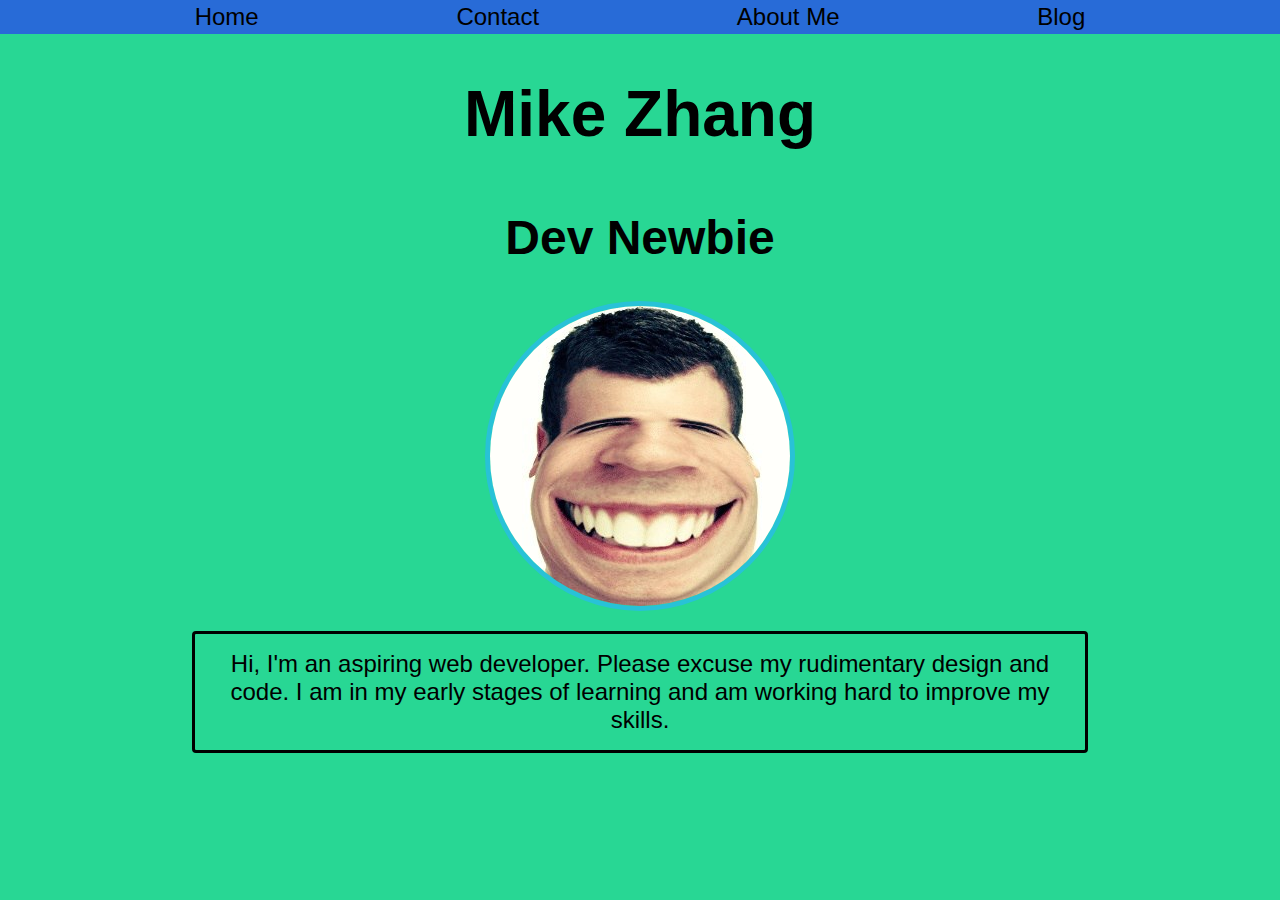
<file: index.html>
<!DOCTYPE html>
<html lang="en-us">

<!-- head contains various background info processed 
    by the broswer to make the page work -->
<head>
  <meta charset="UTF-8">

    <!-- lables the tab -->
  <title>Home</title>

    <!-- link to styling sheet -->
  <link rel="stylesheet" href="./cssfiles/main.css"/>
    
</head>

<body class="bg-pic">

   <!-- navigation bar -->
  <header class="nav">
      <a class="links" href="./index.html">Home</a>
      <a class="links "href="./html_files/contact.html">Contact</a>
      <a class="links" href="./html_files/about.html">About Me</a>
      <a class="links" href="./html_files/blog_main.html">Blog</a>
  </header>

  <!-- page content - with formatted text paragraph and pictures -->
  <main class="mpformat-home">

    <h1>Mike Zhang</h1>
    <h2>Dev Newbie</h2>
    <figure>
      <img src="./pics/face.jpg" alt="Profile Pic">
    </figure>
    <section>
      Hi, I'm an aspiring web developer. 
      Please excuse my rudimentary design and code. 
      I am in my early stages of learning and 
      am working hard to improve my skills.
    </section>
  </main>

</body>

</html>
</file>
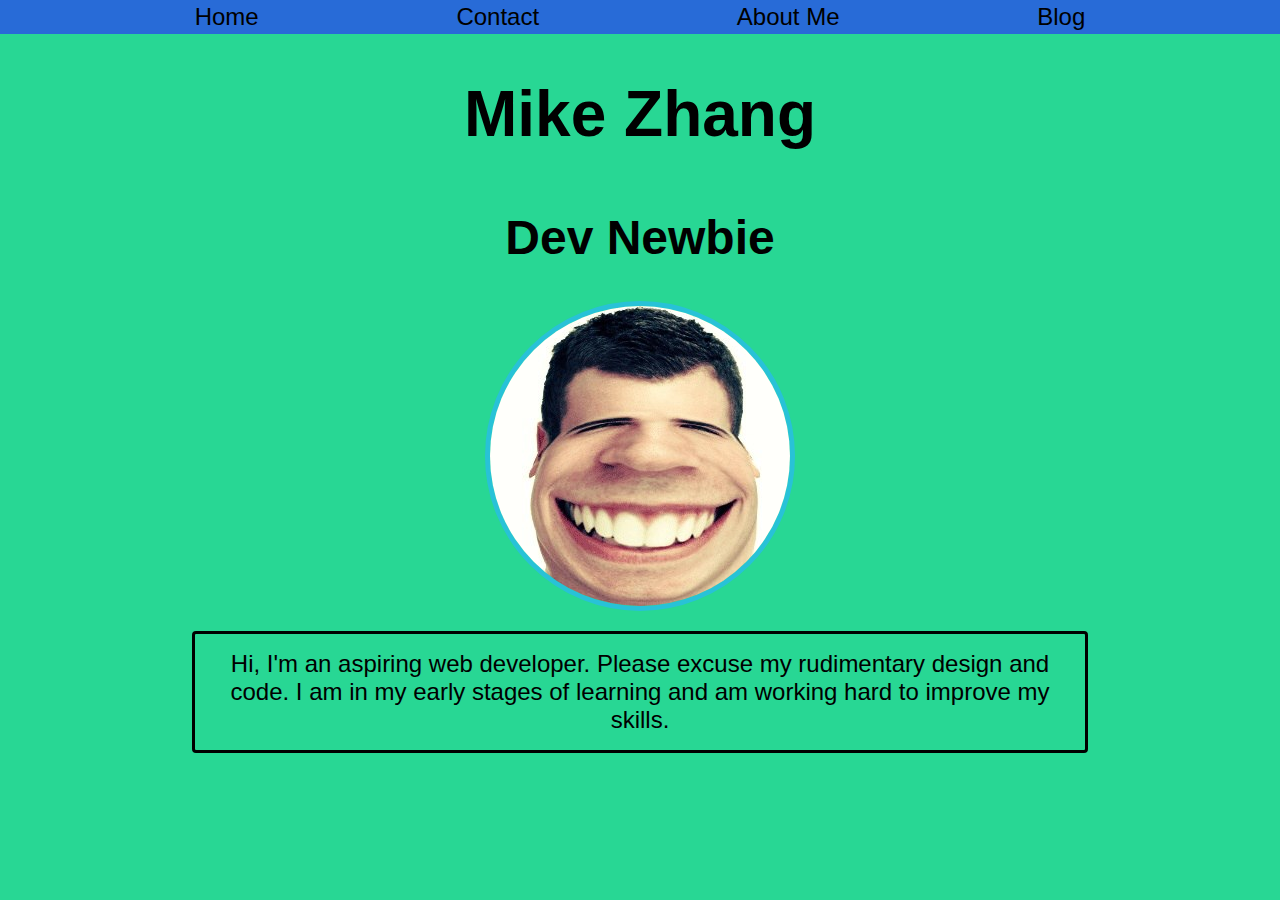
<file: html_files/index.html>
<!DOCTYPE html>
<html lang="en-us">

<head>
  <meta charset="UTF-8">
  <title>Home</title>

  <link rel="stylesheet" href="../css_files/main.css"/>
    
</head>

<body class="bg-pic">

  <header class="nav">

      <a class="links" href="./home.html">Home</a>
      <a class="links "href="./contact.html">Contact</a>
      <a class="links" href="./about.html">About Me</a>
      <a class="links" href="./blog_main.html">Blog</a>
  
  </header>

  <main class="mpformat-home">

    <h1>Mike Zhang</h1>
    <h2>Dev Newbie</h2>

    <figure>
      <img src="../pics/face.jpg" alt="Profile Pic">
    </figure>

    <section>
      Hi, I'm an aspiring web developer. 
      Please excuse my rudimentary design and code. 
      I am in my early stages of learning and 
      am working hard to improve my skills.
    </section>
   
  </main>

</body>

</html>
</file>
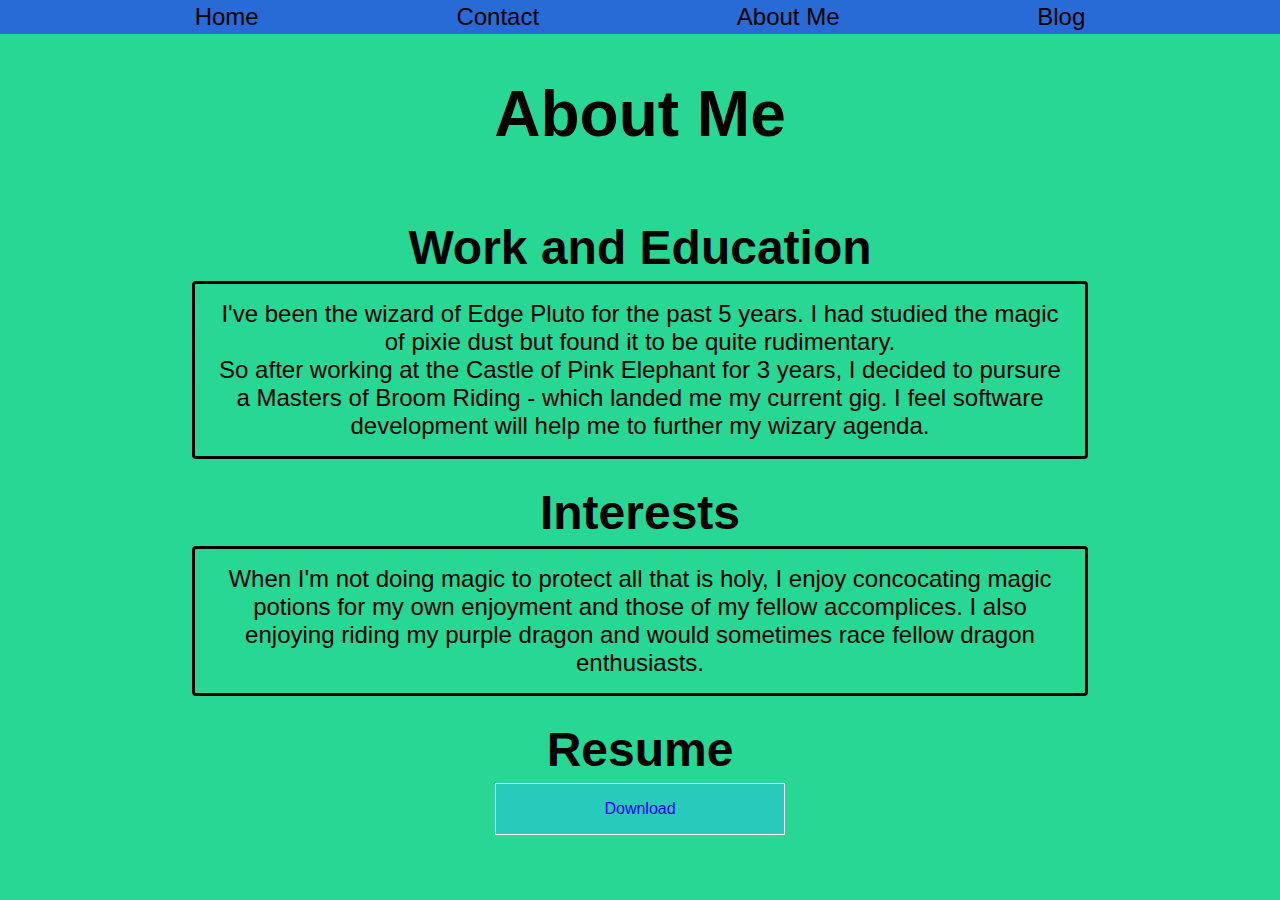
<file: html_files/about.html>
<!DOCTYPE html>
<html lang="en-us">

<!-- head contains various background info processed 
    by the broswer to make the page work -->
<head>
  <meta charset="UTF-8">

  <!-- lables the brower tab -->
  <title>About Me</title>

  <!-- link to styling sheet -->
  <link rel="stylesheet" href="../cssfiles/main.css"/> 
    
</head>

<!-- the body contains the actual visible contents of the page -->
<body class="bg-pic">

    <!-- navigation bar -->
  <header class="nav">
      <a class="links" href="../index.html">Home</a>
      <a class="links "href="./contact.html">Contact</a>
      <a class="links" href="./about.html">About Me</a>
      <a class="links" href="./blog_main.html">Blog</a>
  </header>

  <!-- text of page -->
  <main class="mpformat-standard">
    <h1>About Me</h1>
    <h2>Work and Education</h2>
    <section>
      I've been the wizard of Edge Pluto for the past 5 years.
      I had studied the magic of pixie dust but found it to be quite rudimentary. <br>
      So after working at the Castle of Pink Elephant for 3 years, I decided to pursure
      a Masters of Broom Riding - which landed me my current gig. I feel software development
      will help me to further my wizary agenda. 
    </section>
    <h2>Interests</h2>
    <section>
      When I'm not doing magic to protect all that is holy, I enjoy concocating
      magic potions for my own enjoyment and those of my fellow accomplices.
      I also enjoying riding my purple dragon and would sometimes race fellow dragon
      enthusiasts.
    </section>

    <!-- a responsive button to access resume -->
    <h2>Resume</h2>
    <a class="btn-body" href="../pics/Resume.pdf">Download</a>
  </main>

</body>

</html>
</file>
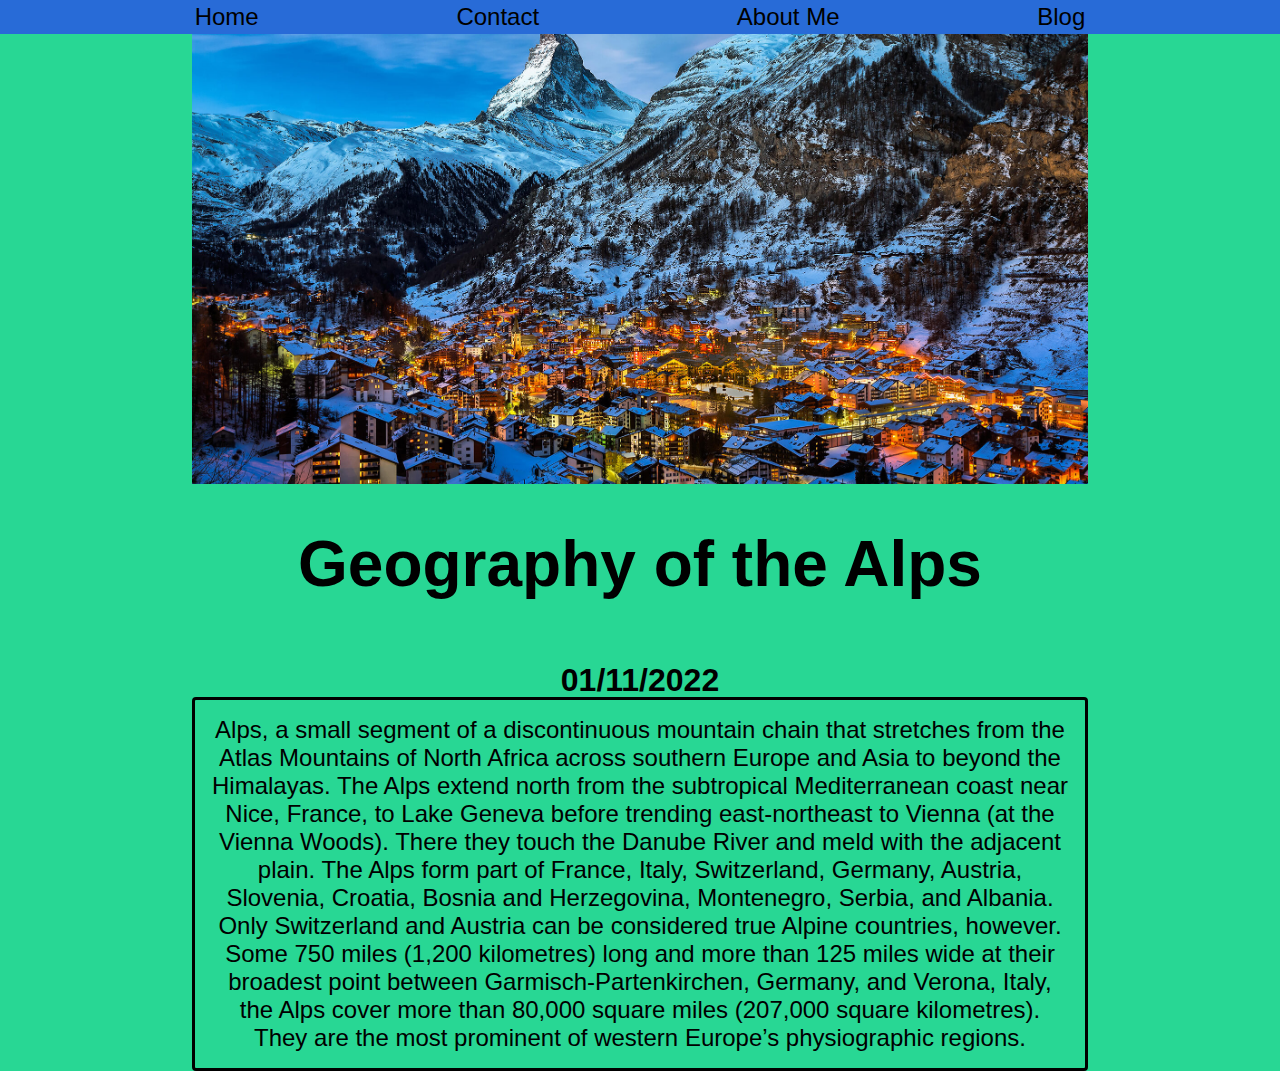
<file: html_files/blog_alps.html>
<!DOCTYPE html>
<html lang="en-us">

<!-- head contains various background info processed 
    by the broswer to make the page work -->
<head>
  <meta charset="UTF-8">

  <!-- lables the tab -->
  <title>Alps Blog</title>

  <!-- link to styling sheet -->
  <link rel="stylesheet" href="../cssfiles/main.css"/> 
    
</head>

<!-- the body contains the actual visible contents of the page -->
<body class="bg-pic">

    <!-- navigation bar -->
  <header class="nav">
      <a class="links" href="../index.html">Home</a>
      <a class="links "href="./contact.html">Contact</a>
      <a class="links" href="./about.html">About Me</a>
      <a class="links" href="./blog_main.html">Blog</a>
  </header>

  <!-- blog article -->
  <main class="mpformat-standard">
    
    <img src="../pics/alps.jpeg" alt="alps">
   
    <h1>Geography of the Alps</h1>
    <h3>01/11/2022</h3>
    <section>
        Alps, a small segment of a discontinuous mountain chain that stretches from the Atlas Mountains of North Africa across southern Europe and Asia to beyond the Himalayas. The Alps extend north from the subtropical Mediterranean coast near Nice, France, to Lake Geneva before trending east-northeast to Vienna (at the Vienna Woods). There they touch the Danube River and meld with the adjacent plain. The Alps form part of France, Italy, Switzerland, Germany, Austria, Slovenia, Croatia, Bosnia and Herzegovina, Montenegro, Serbia, and Albania. Only Switzerland and Austria can be considered true Alpine countries, however. Some 750 miles (1,200 kilometres) long and more than 125 miles wide at their broadest point between Garmisch-Partenkirchen, Germany, and Verona, Italy, the Alps cover more than 80,000 square miles (207,000 square kilometres). They are the most prominent of western Europe’s physiographic regions.
    </section>
  
  </main>

</body>

</html>
</file>
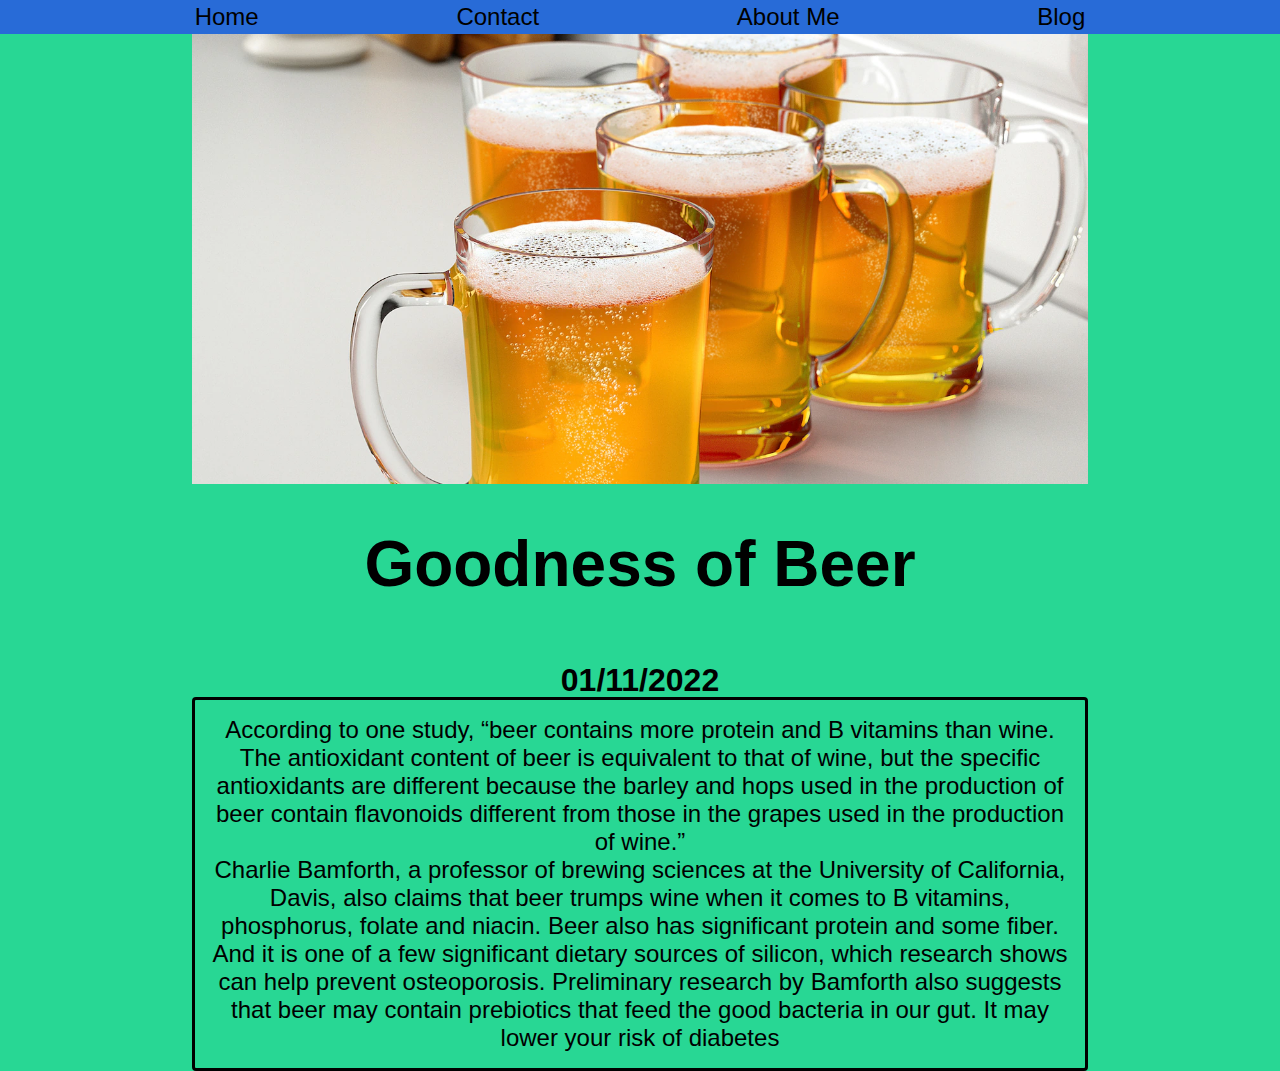
<file: html_files/blog_beer.html>
<!DOCTYPE html>
<html lang="en-us">

<!-- head contains various background info processed 
    by the broswer to make the page work -->
<head>
  <meta charset="UTF-8">

  <!-- lables the tab -->
  <title>Beer Blog</title>

  <!-- link to styling sheet -->
  <link rel="stylesheet" href="../cssfiles/main.css"/> 
</head>

<!-- the body contains the actual visible contents of the page -->
<body class="bg-pic">

  <!-- navigation bar -->
  <header class="nav">
      <a class="links" href="../index.html">Home</a>
      <a class="links "href="./contact.html">Contact</a>
      <a class="links" href="./about.html">About Me</a>
      <a class="links" href="./blog_main.html">Blog</a>
  </header>

   <!-- blog article -->
  <main class="mpformat-standard">
    
    <img src="../pics/beer.webp" alt="beer">
   
    <h1>Goodness of Beer</h1>
    <h3>01/11/2022</h3>
    <section>
        According to one study, “beer contains more protein and B vitamins than wine. The antioxidant content of beer is equivalent to that of wine, but the specific antioxidants are different because the barley and hops used in the production of beer contain flavonoids different from those in the grapes used in the production of wine.”  
        <br> Charlie Bamforth, a professor of brewing sciences at the University of California, Davis, also claims that beer trumps wine when it comes to B vitamins, phosphorus, folate and niacin. Beer also has significant protein and some fiber. And it is one of a few significant dietary sources of silicon, which research shows can help prevent osteoporosis. Preliminary research by Bamforth also suggests that beer may contain prebiotics that feed the good bacteria in our gut. It may lower your risk of diabetes
    </section>
  
  </main>

</body>

</html>
</file>
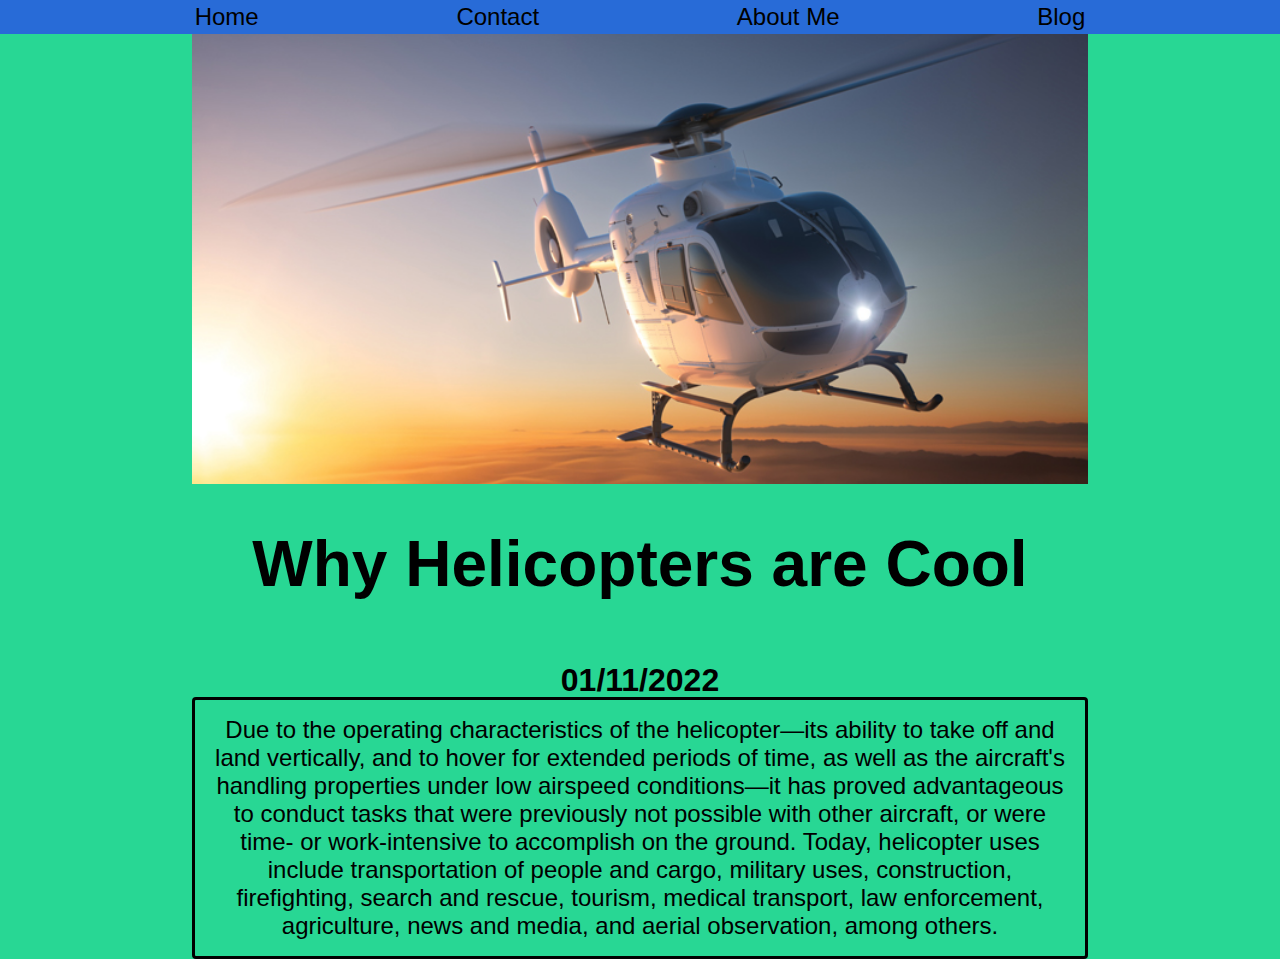
<file: html_files/blog_helicopter.html>
<!DOCTYPE html>
<html lang="en-us">

<!-- contains various background info processed 
    by the broswer to make the page work -->
<head>
  <meta charset="UTF-8">

  <!-- lables the tab -->
  <title>Helicoper Blog</title>

  <!-- link to styling sheet -->
  <link rel="stylesheet" href="../cssfiles/main.css"/> 
</head>

<!-- the body contains the actual visible contents of the page -->
<body class="bg-pic">

  <!-- navigation bar -->
  <header class="nav">
      <a class="links" href="../index.html">Home</a>
      <a class="links "href="./contact.html">Contact</a>
      <a class="links" href="./about.html">About Me</a>
      <a class="links" href="./blog_main.html">Blog</a>
  </header>

  <!-- blog article -->
  <main class="mpformat-standard">
    
    <img src="../pics/helicopter.jpeg" alt="helicopter">
   
    <h1>Why Helicopters are Cool</h1>
    <h3>01/11/2022</h3>
    <section>
        Due to the operating characteristics of the helicopter—its ability to take off and land vertically, and to hover for extended periods of time, as well as the aircraft's handling properties under low airspeed conditions—it has proved advantageous to conduct tasks that were previously not possible with other aircraft, or were time- or work-intensive to accomplish on the ground. Today, helicopter uses include transportation of people and cargo, military uses, construction, firefighting, search and rescue, tourism, medical transport, law enforcement, agriculture, news and media, and aerial observation, among others.
    </section>
  
  </main>

</body>

</html>
</file>
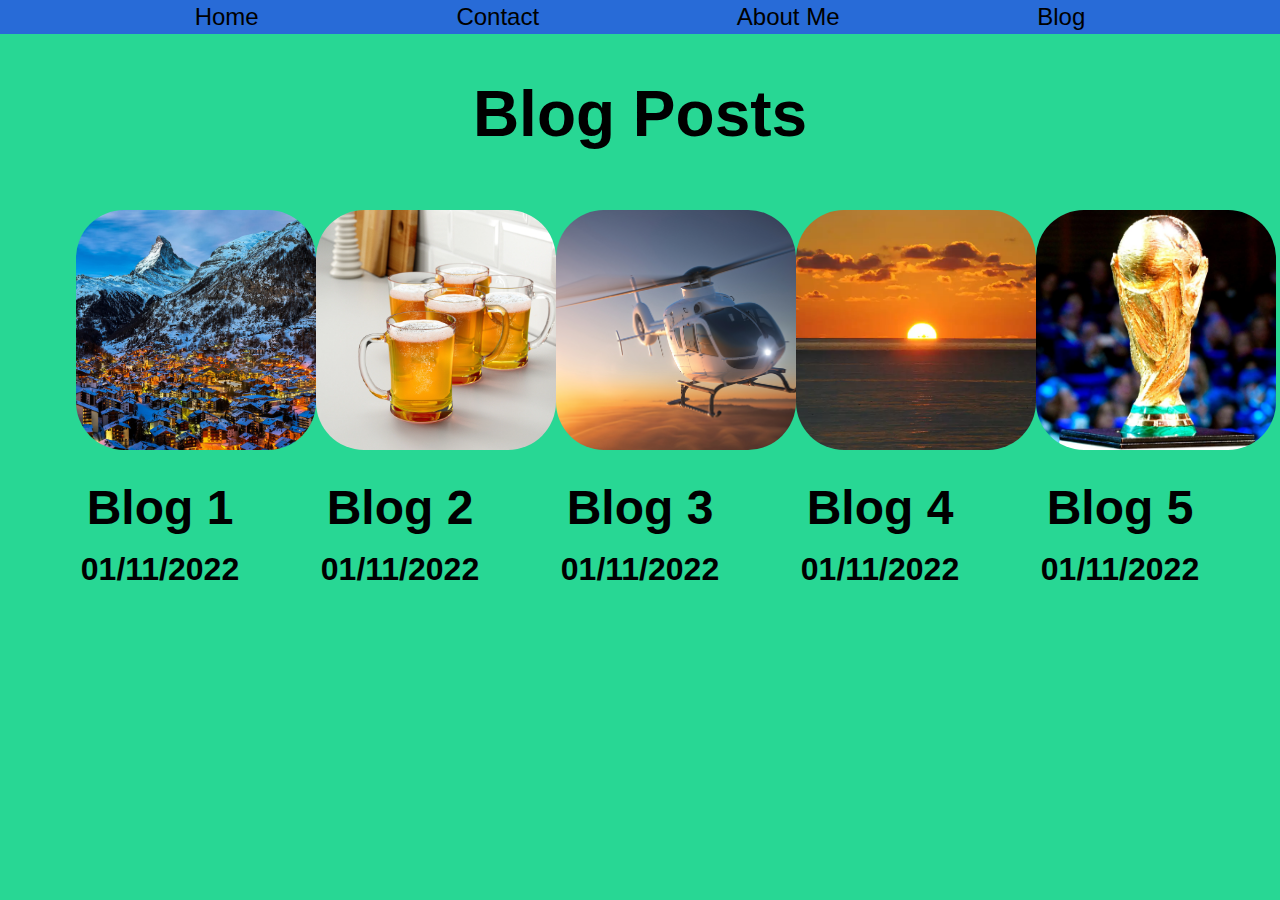
<file: html_files/blog_main.html>
<!DOCTYPE html>
<html lang="en-us">

<!-- head contains various background info processed 
    by the broswer to make the page work -->
<head>
  <meta charset="UTF-8">

  <!-- lables the tab -->
  <title>Blog</title>

  <!-- link to styling sheet -->
  <link rel="stylesheet" href="../cssfiles/main.css"/> 
    
</head>

<!-- the body contains the actual visible contents of the page -->
<body class="bg-pic">

    <!-- navigation bar -->
  <header class="nav">
      <a class="links" href="../index.html">Home</a>
      <a class="links "href="./contact.html">Contact</a>
      <a class="links" href="./about.html">About Me</a>
      <a class="links" href="./blog_main.html">Blog</a>
  </header>

  <!-- blog list-->
  <main class="mpformat-standard">
    <h1>Blog Posts</h1>
    <figure class="blog-group">
    <a class="links" href="./blog_alps.html">
      <img class="blog-individual" src="../pics/alps.jpeg" alt="alps">
      <h2>Blog 1</h2>
      <h3>01/11/2022</h3>
    </a>
    <a class="links" href="./blog_beer.html">
      <img class="blog-individual" src="../pics/beer.webp" alt="beer">
      <h2>Blog 2</h2>
      <h3>01/11/2022</h3>
    </a>
    <a class="links" href="./blog_helicopter.html">
      <img class="blog-individual" src="../pics/helicopter.jpeg" alt="helicopter">
      <h2>Blog 3</h2>
      <h3>01/11/2022</h3>
    </a>
    <a class="links" href="./blog_sun.html">
      <img class="blog-individual" src="../pics/sun.jpg" alt="sun">
      <h2>Blog 4</h2>
      <h3>01/11/2022</h3>
    </a>
    <a class="links" href="./blog_worldcup.html">
      <img class="blog-individual" src="../pics/worldcup.jpg" alt="world cup">
    <h2>Blog 5</h2>
    <h3>01/11/2022</h3>
    </a>
  
  </main>

</body>

</html>
</file>
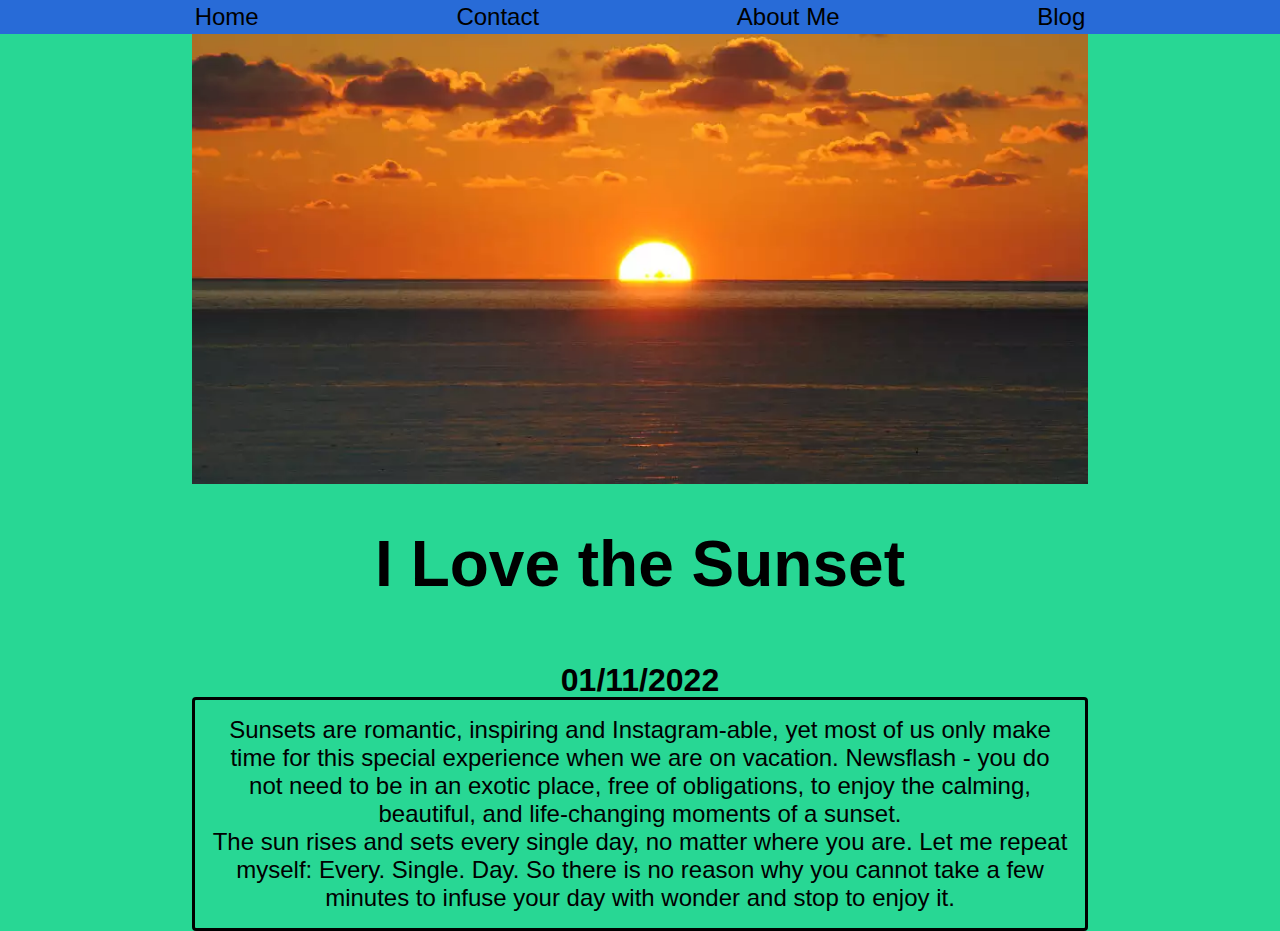
<file: html_files/blog_sun.html>
<!DOCTYPE html>
<html lang="en-us">

<!-- contains various background info processed 
    by the broswer to make the page work -->
<head>
  <meta charset="UTF-8">

  <!-- lables the tab -->
  <title>Sunset Blog</title>

  <!-- link to styling sheet -->
  <link rel="stylesheet" href="../cssfiles/main.css"/> 
</head>

<!-- the body contains the actual visible contents of the page -->
<body class="bg-pic">

  <!-- navigation bar -->
  <header class="nav">
      <a class="links" href="../index.html">Home</a>
      <a class="links "href="./contact.html">Contact</a>
      <a class="links" href="./about.html">About Me</a>
      <a class="links" href="./blog_main.html">Blog</a>
  </header>

  <!-- the blog article -->
  <main class="mpformat-standard">
    
    <img src="../pics/sun.jpg" alt="sunset">
   
    <h1>I Love the Sunset</h1>
    <h3>01/11/2022</h3>
    <section>
      Sunsets are romantic, inspiring and Instagram-able, yet most of us only make time for this special experience when we are on vacation. Newsflash - you do not need to be in an exotic place, free of obligations, to enjoy the calming, beautiful, and life-changing moments of a sunset.
      <br> The sun rises and sets every single day, no matter where you are. Let me repeat myself: Every. Single. Day. So there is no reason why you cannot take a few minutes to infuse your day with wonder and stop to enjoy it.
    </section>
  
  </main>

</body>

</html>
</file>
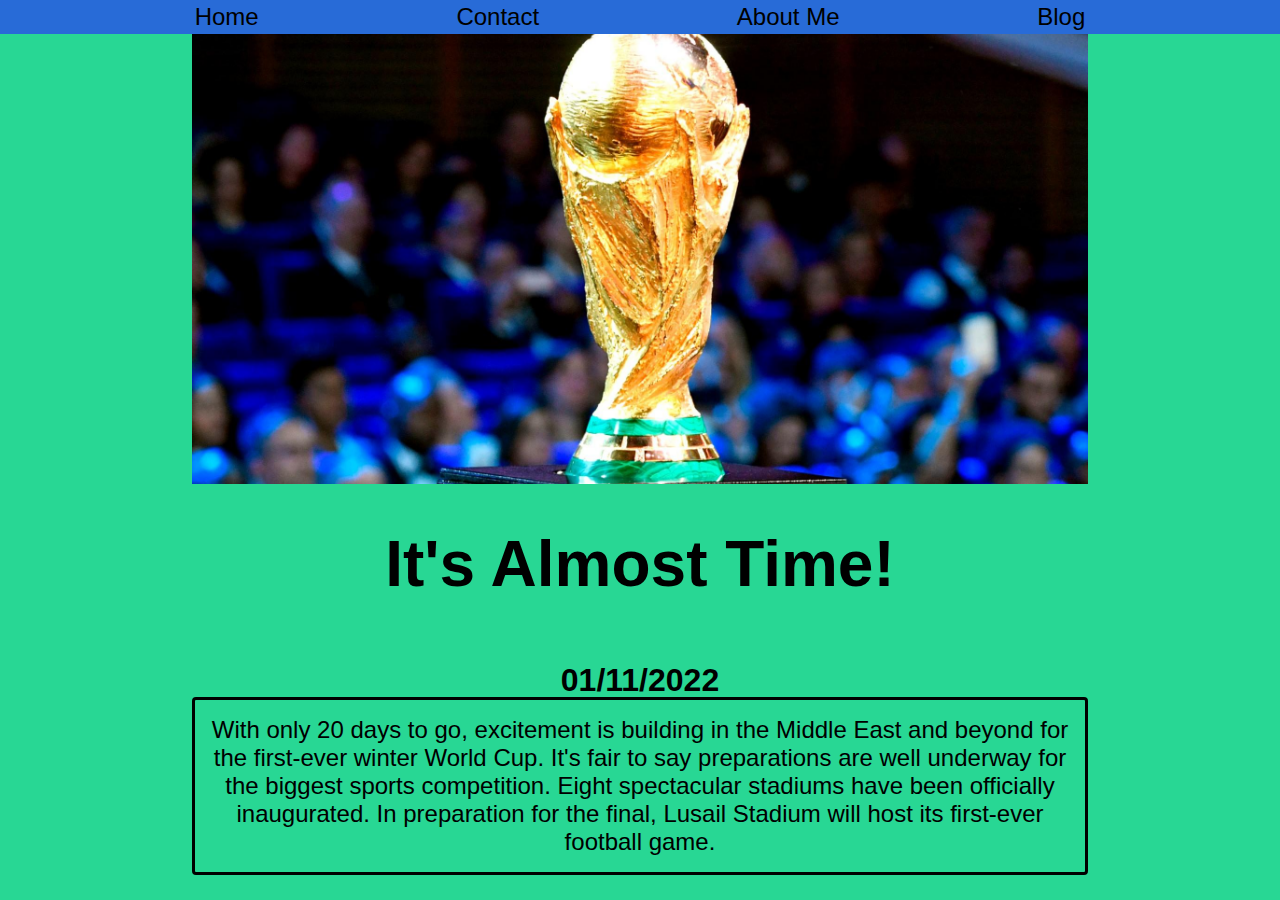
<file: html_files/blog_worldcup.html>
<!DOCTYPE html>
<html lang="en-us">

<!-- contains various background info processed 
    by the broswer to make the page work -->
<head>
  <meta charset="UTF-8">

  <!-- lables the tab -->
  <title>World Cup Blog</title>

  <!-- link to styling sheet -->
  <link rel="stylesheet" href="../cssfiles/main.css"/> 
</head>

<!-- the body contains the actual visible contents of the page -->
<body class="bg-pic">

  <!-- navigation bar -->
  <header class="nav">
      <a class="links" href="../index.html">Home</a>
      <a class="links "href="./contact.html">Contact</a>
      <a class="links" href="./about.html">About Me</a>
      <a class="links" href="./blog_main.html">Blog</a>
  </header>

  <!-- the blog article -->
  <main class="mpformat-standard">
    
    <img src="../pics/worldcup.jpg" alt="world cup trophy">
   
    <h1>It's Almost Time!</h1>
    <h3>01/11/2022</h3>
    <section>
        With only 20 days to go, excitement is building in the Middle East and beyond for the first-ever winter World Cup. It's fair to say preparations are well underway for the biggest sports competition. Eight spectacular stadiums have been officially inaugurated. In preparation for the final, Lusail Stadium will host its first-ever football game.
    </section>
  
  </main>

</body>

</html>
</file>
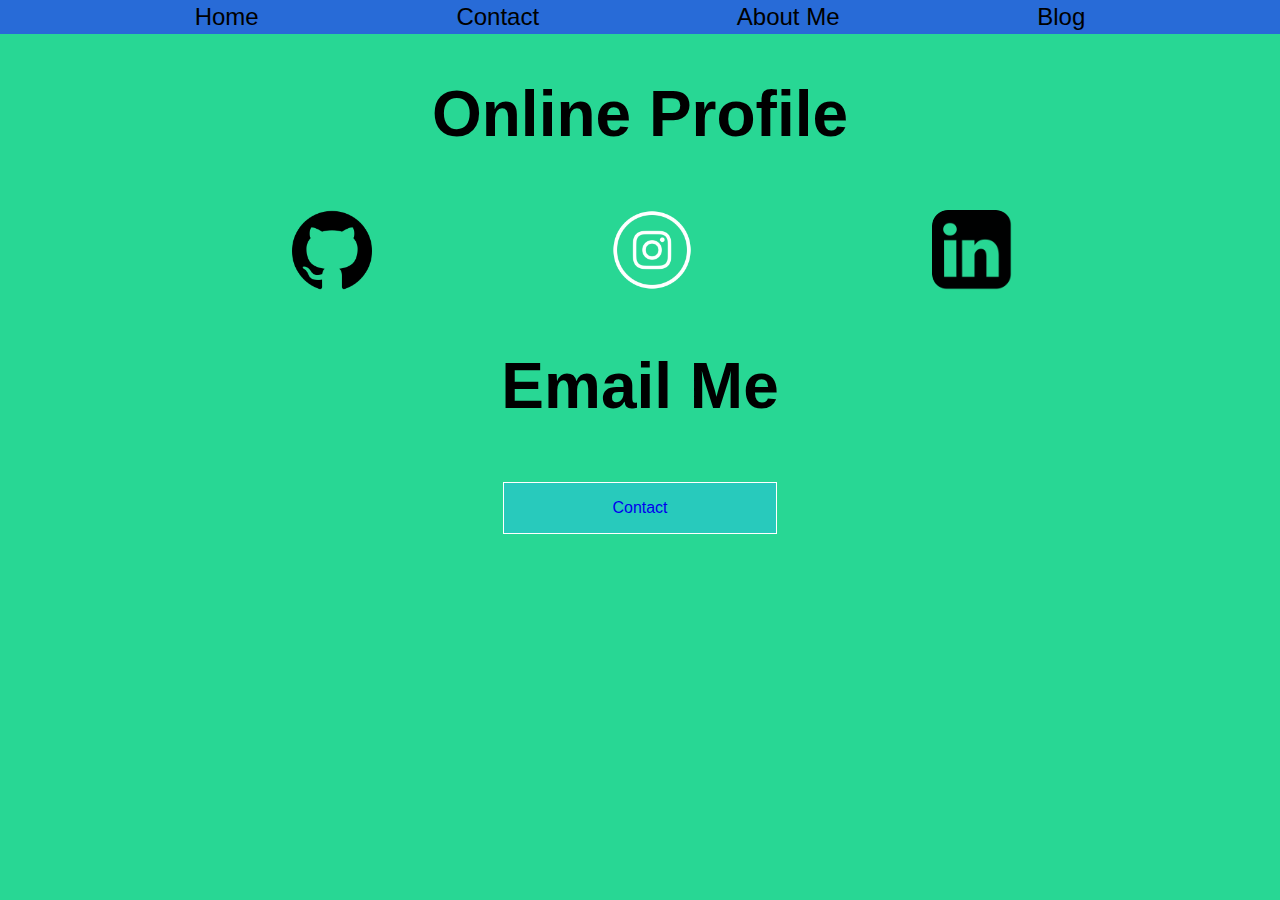
<file: html_files/contact.html>
<!DOCTYPE html>
<html lang="en-us">

<!-- head contains various background info processed 
    by the broswer to make the page work -->
<head>
  <meta charset="UTF-8">

  <!-- lables the tab -->
  <title>Contact</title>

  <!-- link to styling sheet -->
  <link rel="stylesheet" href="../cssfiles/main.css"/> 
    
</head>

<!-- the body contains the actual visible contents of the page -->
<body class="bg-pic">

    <!-- navigation bar -->
  <header class="nav">
      <a class="links" href="../index.html">Home</a>
      <a class="links "href="./contact.html">Contact</a>
      <a class="links" href="./about.html">About Me</a>
      <a class="links" href="./blog_main.html">Blog</a>
  </header>

  <!-- icon links to various accounts -->
  <main class="mpformat-standard">
    <h1>Online Profile</h1>
    <figure class="icons-group">
    <a href="https://github.com/">
      <img class="icons-individual" src="../pics/github.png" alt="github icon">
    </a>
    <a href="https://www.instagram.com//">
      <img class="icons-individual" src="../pics/instagram.png" alt="instagram icon">
    </a>
    <a href="https://au.linkedin.com/">
      <img class="icons-individual" src="../pics/linkedin.png" alt="linkedin icon">
    </a>
    </figure>
    <!-- email contact button -->
    <h1>Email Me</h1>
    <figure>
    <a class="btn-body" href="mailto: magic.dragon@gmail.com">Contact</a>
    </figure>
  </main>

</body>

</html>
</file>
<file: cssfiles/main.css>
.links {
  color: black;
  text-decoration: none; }

.links:hover {
  color: white;
  text-decoration: none; }

html {
  background-color: #28D794; }

body {
  margin: 0;
  padding: 0;
  display: flex;
  flex-direction: column;
  font-family: Arial, Helvetica, sans-serif; }

.nav {
  background-color: #286BD7;
  width: 100vw;
  z-index: 100;
  display: flex;
  margin: 0 auto;
  justify-content: space-evenly;
  text-align: center; }
  .nav .links {
    font-size: 1.5rem;
    font-family: Arial, Helvetica, sans-serif;
    text-decoration: none;
    margin: 3px;
    padding: 0, 10px; }

.mpformat-home {
  display: flex;
  flex-direction: column;
  justify-content: left;
  text-align: center;
  align-items: center; }
  .mpformat-home h1 {
    font-family: Arial, Helvetica, sans-serif;
    font-size: 4rem;
    margin: 2rem, 1rem, 0rem; }
  .mpformat-home h2 {
    font-family: Arial, Helvetica, sans-serif;
    font-size: 3rem;
    margin: 1rem; }
  .mpformat-home figure {
    display: flex;
    justify-content: center;
    padding: 0;
    border: solid #28C2D7 5px;
    margin: 20px;
    width: 300px;
    height: 300px;
    border-radius: 300px;
    overflow: hidden; }
  .mpformat-home section {
    padding: 1rem;
    border: solid black 3px;
    border-radius: 4px;
    font-size: 1.5rem;
    margin: 0 15%; }

.mpformat-standard {
  display: flex;
  flex-direction: column;
  justify-content: center;
  text-align: center; }
  .mpformat-standard h1 {
    font-family: Arial, Helvetica, sans-serif;
    font-size: 4rem;
    margin: 2rem, 1rem, 0rem; }
  .mpformat-standard h2 {
    font-family: Arial, Helvetica, sans-serif;
    font-size: 3rem;
    margin: 1rem;
    position: relative;
    top: 10px; }
  .mpformat-standard h3 {
    font-family: Arial, Helvetica, sans-serif;
    font-size: 2rem;
    margin: .5rem;
    position: relative;
    top: 10px; }
  .mpformat-standard section {
    padding: 1rem;
    border: solid black 3px;
    border-radius: 4px;
    font-size: 1.5rem;
    margin: 0 15%; }
  .mpformat-standard img {
    margin: 0 15%;
    height: 50vh;
    object-fit: cover; }

.blog-group {
  display: flex;
  flex-direction: row;
  flex-wrap: wrap;
  justify-content: space-evenly;
  align-items: flex-start; }
  .blog-group .blog-individual {
    border-radius: 20%;
    width: 240px;
    height: 240px;
    object-fit: cover; }
  .blog-group .blog-individual:hover {
    transition: 2 ease;
    transform: scale(1.2); }
  .blog-group h2 {
    font-family: Arial, Helvetica, sans-serif;
    font-size: 3rem;
    margin: 1rem; }
  .blog-group h3 {
    font-family: Arial, Helvetica, sans-serif;
    font-size: 2rem;
    margin: .5rem; }

.icons-group {
  display: flex;
  justify-content: space-around;
  width: 75%;
  transform: translateX(12.5%); }
  .icons-group .icons-individual {
    display: block;
    border-radius: 20%;
    width: 80px;
    height: 80px;
    object-fit: cover; }
  .icons-group .icons-individual:hover {
    transition: 2 ease;
    transform: scale(1.5); }

.btn-body {
  border: solid white 1px;
  padding: 1em;
  display: block;
  background-color: #28C2D799;
  width: 20%;
  margin: auto;
  font-family: Arial, Helvetica, sans-serif;
  text-decoration: none;
  font-size: 1rem; }

.btn-body:hover {
  border: solid white 1px;
  padding: 1em;
  display: block;
  background-color: #286BD799;
  width: 20%;
  margin: auto;
  font-family: Arial, Helvetica, sans-serif;
  text-decoration: underline;
  font-size: 1rem; }

@media screen and (max-width: 900px) {
  .nav {
    background-color: #286BD7;
    width: 100vw;
    z-index: 100;
    display: flex;
    margin: 0 auto;
    justify-content: space-evenly;
    text-align: center; }
    .nav .links {
      font-size: 1.5rem;
      font-family: Arial, Helvetica, sans-serif;
      text-decoration: none;
      margin: 3px;
      padding: 0, 10px; }

  .mpformat-home {
    display: flex;
    flex-direction: column;
    justify-content: left;
    text-align: center;
    align-items: center; }
    .mpformat-home h1 {
      font-family: Arial, Helvetica, sans-serif;
      font-size: 3.5rem;
      margin: 1.5rem, .75rem, 0rem; }
    .mpformat-home h2 {
      font-family: Arial, Helvetica, sans-serif;
      font-size: 2.5rem;
      margin: 1.5rem; }
    .mpformat-home figure {
      display: flex;
      justify-content: center;
      padding: 0;
      border: solid #28C2D7 5px;
      margin: 20px;
      width: 250px;
      height: 250px;
      border-radius: 200px;
      overflow: hidden;
      object-fit: cover; }
    .mpformat-home section {
      padding: 1rem;
      border: solid black 3px;
      border-radius: 4px;
      font-size: 1.5rem;
      margin: 0 12%; }

  .mpformat-standard {
    display: flex;
    flex-direction: column;
    justify-content: center;
    text-align: center; }
    .mpformat-standard h1 {
      font-family: Arial, Helvetica, sans-serif;
      font-size: 3.5rem;
      margin: 1.5rem, .75rem, 0rem; }
    .mpformat-standard h2 {
      font-family: Arial, Helvetica, sans-serif;
      font-size: 2.5rem;
      margin: 1.5rem;
      position: relative;
      top: 10px; }
    .mpformat-standard h3 {
      font-family: Arial, Helvetica, sans-serif;
      font-size: 1.5rem;
      margin: .75rem;
      position: relative;
      top: 10px; }
    .mpformat-standard section {
      padding: 1rem;
      border: solid black 3px;
      border-radius: 4px;
      font-size: 1.5rem;
      margin: 0 10%; }
    .mpformat-standard img {
      margin: 0 12%;
      height: 40vh;
      object-fit: cover; }

  .blog-group {
    display: flex;
    flex-direction: row;
    flex-wrap: wrap;
    justify-content: space-evenly;
    align-items: center; }
    .blog-group .blog-individual {
      border-radius: 20%;
      width: 210px;
      height: 210px;
      object-fit: cover; }
    .blog-group .blog-individual:hover {
      transition: 2 ease;
      transform: scale(1.05); }
    .blog-group h2 {
      font-family: Arial, Helvetica, sans-serif;
      font-size: 2.5rem;
      margin: 1.5rem; }
    .blog-group h3 {
      font-family: Arial, Helvetica, sans-serif;
      font-size: 1.5rem;
      margin: .75rem; }

  .icons-group {
    display: flex;
    justify-content: space-around;
    width: 75%;
    transform: translateX(12.5%); }
    .icons-group .icons-individual {
      display: block;
      border-radius: 20%;
      width: 70px;
      height: 70px;
      object-fit: cover; }
    .icons-group .icons-individual:hover {
      transition: 2 ease;
      transform: scale(1.3); }

  .btn-body {
    border: solid white 1px;
    padding: 1em;
    display: block;
    background-color: #28C2D799;
    width: 20%;
    margin: auto;
    font-family: Arial, Helvetica, sans-serif;
    text-decoration: none;
    font-size: 1rem; }

  .btn-body:hover {
    border: solid white 1px;
    padding: 1em;
    display: block;
    background-color: #286BD799;
    width: 20%;
    margin: auto;
    font-family: Arial, Helvetica, sans-serif;
    text-decoration: underline;
    font-size: 1rem; } }
@media screen and (max-width: 650px) {
  .nav {
    background-color: #286BD7;
    width: 100vw;
    z-index: 100;
    display: flex;
    margin: 0 auto;
    justify-content: space-evenly;
    text-align: center;
    flex-wrap: wrap; }
    .nav .links {
      font-size: 2rem;
      font-family: Arial, Helvetica, sans-serif;
      text-decoration: none;
      margin: 3px;
      padding: 0, 10px; }

  .mpformat-home {
    display: flex;
    flex-direction: column;
    justify-content: left;
    text-align: center;
    align-items: center; }
    .mpformat-home h1 {
      font-family: Arial, Helvetica, sans-serif;
      font-size: 3rem;
      margin: 3rem, 2rem, 0rem; }
    .mpformat-home h2 {
      font-family: Arial, Helvetica, sans-serif;
      font-size: 2rem;
      margin: 2rem; }
    .mpformat-home figure {
      display: flex;
      justify-content: center;
      padding: 0;
      border: solid #28C2D7 5px;
      margin: 20px;
      width: 200px;
      height: 200px;
      border-radius: 200px;
      overflow: hidden;
      object-fit: cover; }
    .mpformat-home section {
      padding: 1rem;
      border: solid black 3px;
      border-radius: 4px;
      font-size: 1.5rem;
      margin: 0 10%; }

  .mpformat-standard {
    display: flex;
    flex-direction: column;
    justify-content: center;
    text-align: center; }
    .mpformat-standard h1 {
      font-family: Arial, Helvetica, sans-serif;
      font-size: 3rem;
      margin: 3rem, 2rem, 0rem; }
    .mpformat-standard h2 {
      font-family: Arial, Helvetica, sans-serif;
      font-size: 2rem;
      margin: 2rem;
      position: relative;
      top: 10px; }
    .mpformat-standard h3 {
      font-family: Arial, Helvetica, sans-serif;
      font-size: 1.5rem;
      margin: 2rem;
      position: relative;
      top: 10px; }
    .mpformat-standard section {
      padding: 1rem;
      border: solid black 3px;
      border-radius: 4px;
      font-size: 1.5rem;
      margin: 0 10%; }
    .mpformat-standard img {
      margin: 0 10%;
      height: 35vh;
      object-fit: cover; }

  .blog-group {
    display: flex;
    flex-direction: column;
    flex-wrap: wrap;
    justify-content: space-evenly;
    align-items: center; }
    .blog-group .blog-individual {
      border-radius: 20%;
      width: 180px;
      height: 180px;
      object-fit: cover; }
    .blog-group .blog-individual:hover {
      transition: 2 ease;
      transform: scale(1.05); }
    .blog-group h2 {
      font-family: Arial, Helvetica, sans-serif;
      font-size: 2rem;
      margin: 2rem; }
    .blog-group h3 {
      font-family: Arial, Helvetica, sans-serif;
      font-size: 1.5rem;
      margin: 2rem; }

  .icons-group {
    display: flex;
    justify-content: space-around;
    width: 75%;
    transform: translateX(12.5%); }
    .icons-group .icons-individual {
      display: block;
      border-radius: 20%;
      width: 60px;
      height: 60px;
      object-fit: cover; }
    .icons-group .icons-individual:hover {
      transition: 2 ease;
      transform: scale(1.2); }

  .btn-body {
    border: solid white 1px;
    padding: 1em;
    display: block;
    background-color: #28C2D799;
    width: 20%;
    margin: auto;
    font-family: Arial, Helvetica, sans-serif;
    text-decoration: none;
    font-size: 1rem; }

  .btn-body:hover {
    border: solid white 1px;
    padding: 1em;
    display: block;
    background-color: #286BD799;
    width: 20%;
    margin: auto;
    font-family: Arial, Helvetica, sans-serif;
    text-decoration: underline;
    font-size: 1rem; } }

/*# sourceMappingURL=main.css.map */
</file>
<file: css_files/main.css>
.links {
  color: black;
  text-decoration: none; }

.links:hover {
  color: white;
  text-decoration: none; }

html {
  background-color: #28D794; }

body {
  margin: 0;
  padding: 0;
  display: flex;
  flex-direction: column;
  font-family: Arial, Helvetica, sans-serif; }

.nav {
  background-color: #286BD7;
  width: 100vw;
  z-index: 100;
  display: flex;
  margin: 0 auto;
  justify-content: space-evenly;
  text-align: center; }
  .nav .links {
    font-size: 1.5rem;
    font-family: Arial, Helvetica, sans-serif;
    text-decoration: none;
    margin: 3px;
    padding: 0, 10px; }

.mpformat-home {
  display: flex;
  flex-direction: column;
  justify-content: left;
  text-align: center;
  align-items: center; }
  .mpformat-home h1 {
    font-family: Arial, Helvetica, sans-serif;
    font-size: 4rem;
    margin: 2rem, 1rem, 0rem; }
  .mpformat-home h2 {
    font-family: Arial, Helvetica, sans-serif;
    font-size: 3rem;
    margin: 1rem; }
  .mpformat-home figure {
    display: flex;
    justify-content: center;
    padding: 0;
    border: solid #28C2D7 5px;
    margin: 20px;
    width: 300px;
    height: 300px;
    border-radius: 300px;
    overflow: hidden; }
  .mpformat-home section {
    padding: 1rem;
    border: solid black 3px;
    border-radius: 4px;
    font-size: 1.5rem;
    margin: 0 15%; }

.mpformat-standard {
  display: flex;
  flex-direction: column;
  justify-content: center;
  text-align: center; }
  .mpformat-standard h1 {
    font-family: Arial, Helvetica, sans-serif;
    font-size: 4rem;
    margin: 2rem, 1rem, 0rem; }
  .mpformat-standard h2 {
    font-family: Arial, Helvetica, sans-serif;
    font-size: 3rem;
    margin: 1rem;
    position: relative;
    top: 10px; }
  .mpformat-standard h3 {
    font-family: Arial, Helvetica, sans-serif;
    font-size: 2rem;
    margin: .5rem;
    position: relative;
    top: 10px; }
  .mpformat-standard section {
    padding: 1rem;
    border: solid black 3px;
    border-radius: 4px;
    font-size: 1.5rem;
    margin: 0 15%; }
  .mpformat-standard img {
    margin: 0 15%;
    height: 50vh;
    object-fit: cover; }

.blog-group {
  display: flex;
  flex-direction: row;
  flex-wrap: wrap;
  justify-content: space-evenly;
  align-items: flex-start; }
  .blog-group .blog-individual {
    border-radius: 20%;
    width: 240px;
    height: 240px;
    object-fit: cover; }
  .blog-group .blog-individual:hover {
    transition: 2 ease;
    transform: scale(1.2); }
  .blog-group h2 {
    font-family: Arial, Helvetica, sans-serif;
    font-size: 3rem;
    margin: 1rem; }
  .blog-group h3 {
    font-family: Arial, Helvetica, sans-serif;
    font-size: 2rem;
    margin: .5rem; }

.icons-group {
  display: flex;
  justify-content: space-around;
  width: 75%;
  transform: translateX(12.5%); }
  .icons-group .icons-individual {
    display: block;
    border-radius: 20%;
    width: 80px;
    height: 80px;
    object-fit: cover; }
  .icons-group .icons-individual:hover {
    transition: 2 ease;
    transform: scale(1.5); }

.btn-body {
  border: solid white 1px;
  padding: 1em;
  display: block;
  background-color: #28C2D799;
  width: 20%;
  margin: auto;
  font-family: Arial, Helvetica, sans-serif;
  text-decoration: none;
  font-size: 1rem; }

.btn-body:hover {
  border: solid white 1px;
  padding: 1em;
  display: block;
  background-color: #286BD799;
  width: 20%;
  margin: auto;
  font-family: Arial, Helvetica, sans-serif;
  text-decoration: underline;
  font-size: 1rem; }

@media screen and (max-width: 900px) {
  .nav {
    background-color: #286BD7;
    width: 100vw;
    z-index: 100;
    display: flex;
    margin: 0 auto;
    justify-content: space-evenly;
    text-align: center; }
    .nav .links {
      font-size: 1.5rem;
      font-family: Arial, Helvetica, sans-serif;
      text-decoration: none;
      margin: 3px;
      padding: 0, 10px; }

  .mpformat-home {
    display: flex;
    flex-direction: column;
    justify-content: left;
    text-align: center;
    align-items: center; }
    .mpformat-home h1 {
      font-family: Arial, Helvetica, sans-serif;
      font-size: 3.5rem;
      margin: 1.5rem, .75rem, 0rem; }
    .mpformat-home h2 {
      font-family: Arial, Helvetica, sans-serif;
      font-size: 2.5rem;
      margin: 1.5rem; }
    .mpformat-home figure {
      display: flex;
      justify-content: center;
      padding: 0;
      border: solid #28C2D7 5px;
      margin: 20px;
      width: 250px;
      height: 250px;
      border-radius: 200px;
      overflow: hidden;
      object-fit: cover; }
    .mpformat-home section {
      padding: 1rem;
      border: solid black 3px;
      border-radius: 4px;
      font-size: 1.5rem;
      margin: 0 12%; }

  .mpformat-standard {
    display: flex;
    flex-direction: column;
    justify-content: center;
    text-align: center; }
    .mpformat-standard h1 {
      font-family: Arial, Helvetica, sans-serif;
      font-size: 3.5rem;
      margin: 1.5rem, .75rem, 0rem; }
    .mpformat-standard h2 {
      font-family: Arial, Helvetica, sans-serif;
      font-size: 2.5rem;
      margin: 1.5rem;
      position: relative;
      top: 10px; }
    .mpformat-standard h3 {
      font-family: Arial, Helvetica, sans-serif;
      font-size: 1.5rem;
      margin: .75rem;
      position: relative;
      top: 10px; }
    .mpformat-standard section {
      padding: 1rem;
      border: solid black 3px;
      border-radius: 4px;
      font-size: 1.5rem;
      margin: 0 10%; }
    .mpformat-standard img {
      margin: 0 12%;
      height: 40vh;
      object-fit: cover; }

  .blog-group {
    display: flex;
    flex-direction: row;
    flex-wrap: wrap;
    justify-content: space-evenly;
    align-items: center; }
    .blog-group .blog-individual {
      border-radius: 20%;
      width: 210px;
      height: 210px;
      object-fit: cover; }
    .blog-group .blog-individual:hover {
      transition: 2 ease;
      transform: scale(1.05); }
    .blog-group h2 {
      font-family: Arial, Helvetica, sans-serif;
      font-size: 2.5rem;
      margin: 1.5rem; }
    .blog-group h3 {
      font-family: Arial, Helvetica, sans-serif;
      font-size: 1.5rem;
      margin: .75rem; }

  .icons-group {
    display: flex;
    justify-content: space-around;
    width: 75%;
    transform: translateX(12.5%); }
    .icons-group .icons-individual {
      display: block;
      border-radius: 20%;
      width: 70px;
      height: 70px;
      object-fit: cover; }
    .icons-group .icons-individual:hover {
      transition: 2 ease;
      transform: scale(1.3); }

  .btn-body {
    border: solid white 1px;
    padding: 1em;
    display: block;
    background-color: #28C2D799;
    width: 20%;
    margin: auto;
    font-family: Arial, Helvetica, sans-serif;
    text-decoration: none;
    font-size: 1rem; }

  .btn-body:hover {
    border: solid white 1px;
    padding: 1em;
    display: block;
    background-color: #286BD799;
    width: 20%;
    margin: auto;
    font-family: Arial, Helvetica, sans-serif;
    text-decoration: underline;
    font-size: 1rem; } }
@media screen and (max-width: 650px) {
  .nav {
    background-color: #286BD7;
    width: 100vw;
    z-index: 100;
    display: flex;
    margin: 0 auto;
    justify-content: space-evenly;
    text-align: center;
    flex-wrap: wrap; }
    .nav .links {
      font-size: 2rem;
      font-family: Arial, Helvetica, sans-serif;
      text-decoration: none;
      margin: 3px;
      padding: 0, 10px; }

  .mpformat-home {
    display: flex;
    flex-direction: column;
    justify-content: left;
    text-align: center;
    align-items: center; }
    .mpformat-home h1 {
      font-family: Arial, Helvetica, sans-serif;
      font-size: 3rem;
      margin: 3rem, 2rem, 0rem; }
    .mpformat-home h2 {
      font-family: Arial, Helvetica, sans-serif;
      font-size: 2rem;
      margin: 2rem; }
    .mpformat-home figure {
      display: flex;
      justify-content: center;
      padding: 0;
      border: solid #28C2D7 5px;
      margin: 20px;
      width: 200px;
      height: 200px;
      border-radius: 200px;
      overflow: hidden;
      object-fit: cover; }
    .mpformat-home section {
      padding: 1rem;
      border: solid black 3px;
      border-radius: 4px;
      font-size: 1.5rem;
      margin: 0 10%; }

  .mpformat-standard {
    display: flex;
    flex-direction: column;
    justify-content: center;
    text-align: center; }
    .mpformat-standard h1 {
      font-family: Arial, Helvetica, sans-serif;
      font-size: 3rem;
      margin: 3rem, 2rem, 0rem; }
    .mpformat-standard h2 {
      font-family: Arial, Helvetica, sans-serif;
      font-size: 2rem;
      margin: 2rem;
      position: relative;
      top: 10px; }
    .mpformat-standard h3 {
      font-family: Arial, Helvetica, sans-serif;
      font-size: 1.5rem;
      margin: 2rem;
      position: relative;
      top: 10px; }
    .mpformat-standard section {
      padding: 1rem;
      border: solid black 3px;
      border-radius: 4px;
      font-size: 1.5rem;
      margin: 0 10%; }
    .mpformat-standard img {
      margin: 0 10%;
      height: 35vh;
      object-fit: cover; }

  .blog-group {
    display: flex;
    flex-direction: column;
    flex-wrap: wrap;
    justify-content: space-evenly;
    align-items: center; }
    .blog-group .blog-individual {
      border-radius: 20%;
      width: 180px;
      height: 180px;
      object-fit: cover; }
    .blog-group .blog-individual:hover {
      transition: 2 ease;
      transform: scale(1.05); }
    .blog-group h2 {
      font-family: Arial, Helvetica, sans-serif;
      font-size: 2rem;
      margin: 2rem; }
    .blog-group h3 {
      font-family: Arial, Helvetica, sans-serif;
      font-size: 1.5rem;
      margin: 2rem; }

  .icons-group {
    display: flex;
    justify-content: space-around;
    width: 75%;
    transform: translateX(12.5%); }
    .icons-group .icons-individual {
      display: block;
      border-radius: 20%;
      width: 60px;
      height: 60px;
      object-fit: cover; }
    .icons-group .icons-individual:hover {
      transition: 2 ease;
      transform: scale(1.2); }

  .btn-body {
    border: solid white 1px;
    padding: 1em;
    display: block;
    background-color: #28C2D799;
    width: 20%;
    margin: auto;
    font-family: Arial, Helvetica, sans-serif;
    text-decoration: none;
    font-size: 1rem; }

  .btn-body:hover {
    border: solid white 1px;
    padding: 1em;
    display: block;
    background-color: #286BD799;
    width: 20%;
    margin: auto;
    font-family: Arial, Helvetica, sans-serif;
    text-decoration: underline;
    font-size: 1rem; } }

/*# sourceMappingURL=main.css.map */
</file>
